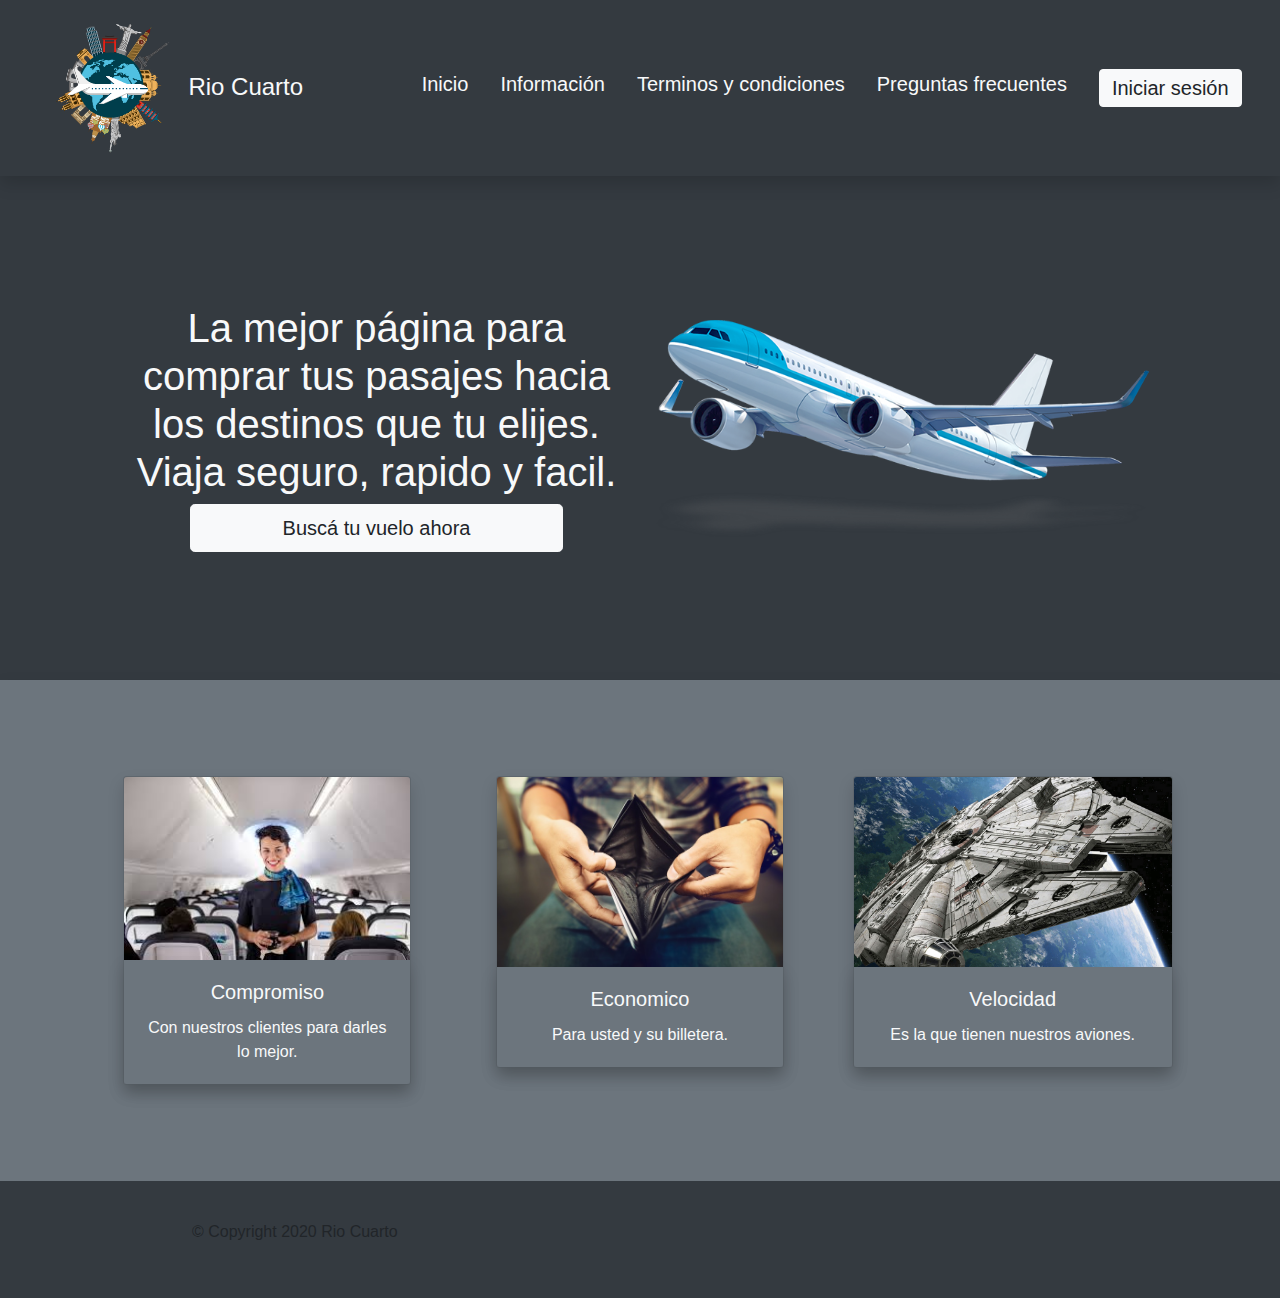
<file: index.html>
<!DOCTYPE html>
<html lang="en">
<head>
    <meta charset="UTF-8">
    <meta name="viewport" content="width=device-width, initial-scale=1.0">
    <!-- Google Fonts -->
    <link href="https://fonts.googleapis.com/css?family=Montserrat:400,900|Ubuntu" rel="stylesheet">
    <!-- Font Awesome -->
    <link rel="stylesheet" href="https://use.fontawesome.com/releases/v5.7.2/css/all.css" integrity="sha384-fnmOCqbTlWIlj8LyTjo7mOUStjsKC4pOpQbqyi7RrhN7udi9RwhKkMHpvLbHG9Sr" crossorigin="anonymous">
    <!-- hoja de estilos, boostra-->
    <link rel="stylesheet" href="https://stackpath.bootstrapcdn.com/bootstrap/4.4.1/css/bootstrap.min.css" integrity="sha384-Vkoo8x4CGsO3+Hhxv8T/Q5PaXtkKtu6ug5TOeNV6gBiFeWPGFN9MuhOf23Q9Ifjh" crossorigin="anonymous">  
    <!--hoja de estilos, personalizada -->
    <link rel="stylesheet" href="css/custom.css">
    <script src="javascript/jquery-3.5.1.min.js"></script>
    <script src="javascript/miprogramacion.js"></script>
    <title>Rio Cuarto </title>
</head>
<body>
  <!--clase navbar de boostrap-->
  <div class="nav-home">
    <nav class="navbar navbar-light bg-dark shadow"> 
      <div class ="d-flex">
        <a href="#"><img id="logo_img" src="images/logo.png"></a>
        <h4 class="text-light my-auto">Rio Cuarto</h4>
      </div>
        <div>
          <ul class="nav justify-content-start">
            <li class="nav-item"> <a id="inicio" href="#" class="nav-link text-light h5">Inicio</a> </li> <!--el text-light cambia el color-->
            <li class="nav-item"> <a href="paginaError.html" target="_blank" class="nav-link text-light h5">Información</a> </li>
            <li class="nav-item"> <a id="tyc" href=# target="" class="nav-link text-light h5">Terminos y condiciones</a> </li>
            <li class="nav-item"> <a id="faqs" href=# target='' class="nav-link text-light h5">Preguntas frecuentes</a> </li>
            <li class="nav-item my-auto pl-3"> <button id="myBtn" type="button" class="btn btn-light"><p class="h5 my-auto">Iniciar sesión</p></button></li>
          </ul>
        </div>
    </nav>  
  <div id="centro" class="bg-dark home">
    <!-- div donde se visualizan los complementos-->
  </div>  
  <!-- services  contenido statico -->
  <div id = centro class="bg-secondary p-5 shadow">
    <div class="row p-5 text-center">
      <div class="col-lg-4">
        <div class="shadow card img-fluid bg-secondary mx-auto" style="width: 18rem;" >
          <img src="images/servicio1.jpeg" class="card-img-top " alt="...">
          <div class="shadow card-body">
            <h5 class="card-title text-light">Compromiso</h5>
            <p class="card-text text-light">Con nuestros clientes para darles lo mejor.</p>
          </div>
        </div>
      </div>

      <div class="col-lg-4">
        <div class="shadow card img-fluid bg-secondary mx-auto" style="width: 18rem;" >
          <img src="images/billetera.png" class="card-img-top " alt="...">
          <div class="shadow card-body">
            <h5 class="card-title text-light">Economico</h5>
            <p class="card-text text-light">Para usted y su billetera.</p>
          </div>
        </div>
      </div>
      <div class="col-lg-4">
        <div class="shadow card img-fluid bg-secondary mx-auto" style="width: 20rem;" >
          <img src="images/milleniumFalcon.png" class="card-img-top " alt="...">
          <div class="shadow card-body">
            <h5 class="card-title text-light">Velocidad</h5>
            <p class="card-text text-light">Es la que tienen nuestros aviones.</p>
          </div>
        </div>
      </div>
    </div>
  </div>
  <footer id="footer" class="bg-dark">
    <span class="my-auto"> <i class="fab fa-twitter media-icon "></i> <i class="fab fa-facebook-f media-icon"></i> <i class="fab fa-instagram media-icon"></i> <i class="fas fa-envelope media-icon"></i></span>
    <p>© Copyright 2020 Rio Cuarto</p>
  </footer>
  <!-- Trigger/Open The Modal -->
  <!-- The Modal -->
  <div id="myModal" class="modal">
    <!-- Modal content -->
    <div class="modal-content modal-sm">
      <span class="cerrar1" style="margin-left: 226px";><i class="fas fa-window-close"></i></span>
      <div class="container login-container">
        <div class="row">
          <div class="col-md login-form-1">
            <h3>Iniciar sesion</h3>
            <div class="form-group">
              <input type="text" class="form-control" placeholder="Your Email *" value="" />
            </div>
            <div class="form-group">
              <input type="password" class="form-control" placeholder="Your Password *" value="" />
            </div>
            <div class="form-group">
              <input type="submit" class="btnSubmit" value="Iniciar session" />
            </div>
            <div class="form-group">
              <a href="#" class="btnForgetPwd">Registrate aca</a>
            </div>       
          </div>
        </div>
      </div>
    </div>
  </div>
</div>


  <script src=javascript/login.js></script>
  <!-- Optional JavaScript -->
  <!-- jQuery first, then Popper.js, then Bootstrap JS -->
  

</body>
</html>
</file>
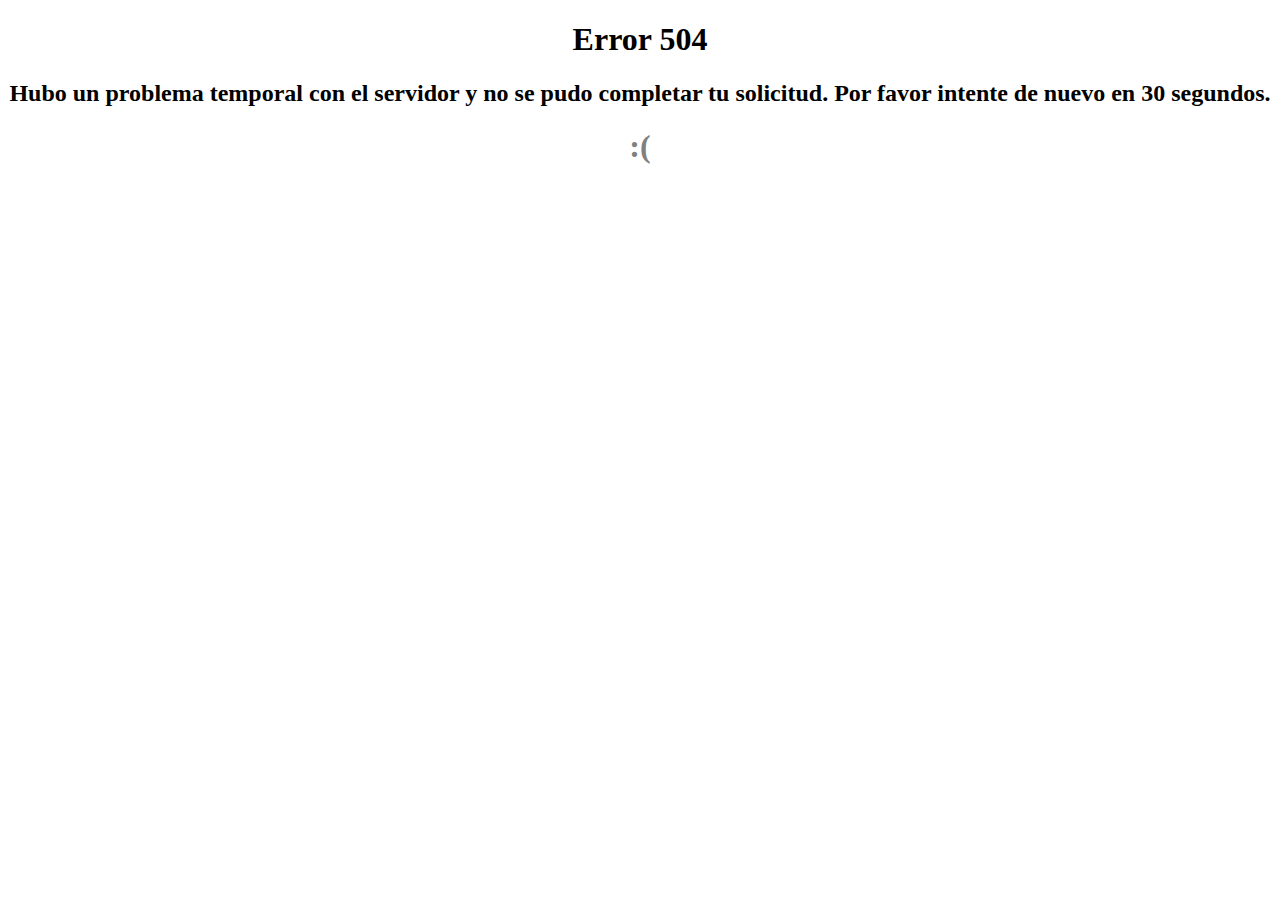
<file: paginaError.html>
<!DOCTYPE html>
<html>
	<head>
		<title></title>
	</head>
	<body class= >
		<div class=>
			<h1 style="text-align: center;">Error 504</h1>
			<h2 style="text-align: center;">Hubo un problema temporal con el servidor y no se pudo completar tu solicitud. Por favor intente de nuevo en 30 segundos.</h2>
			<h1 style="color: gray;text-align: center;">:(</h1>
		</div>
	</body>
</html>
</file>
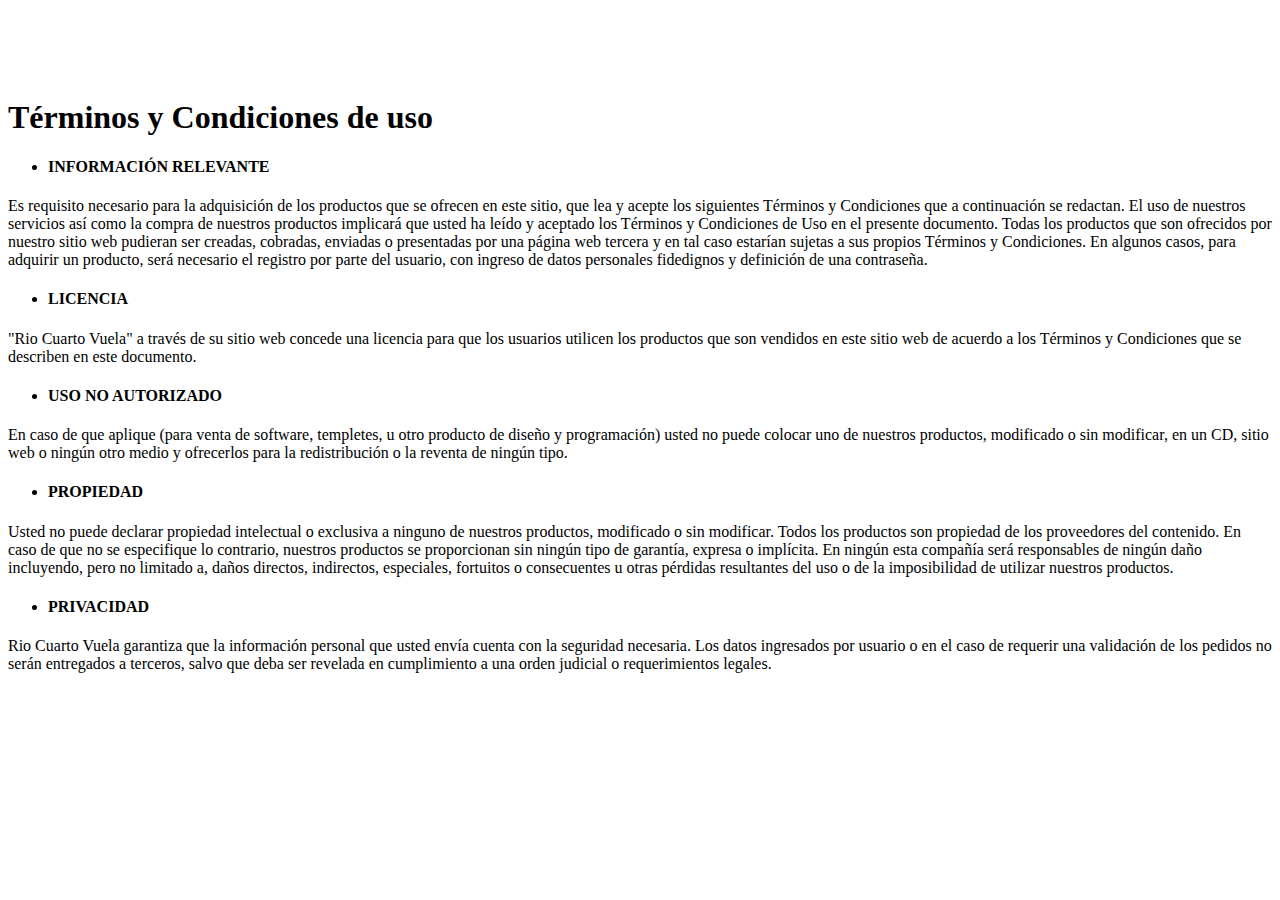
<file: paginaTermCond.html>
<title>Terminos y condiciones</title>
  </head>
  <body>
		<div class="bg-dark home" style= "padding-top: 70px">
			<div class="alinearCentro bordeNegro bg-primary" style="margin-top: 0px;">
				<h1 class="text-center font-weight-bold-primary">Términos y Condiciones de uso</h1>
		
				<ul><li><h4 class="font-weight-bold">INFORMACIÓN RELEVANTE</h4></li></ul>
				<div class="container-fluid">
					<p>Es requisito necesario para la adquisición de los productos que se ofrecen en este sitio, que lea y acepte los siguientes Términos y Condiciones que a continuación se redactan. El uso de nuestros servicios así como la compra de nuestros productos implicará que usted ha leído y aceptado los Términos y Condiciones de Uso en el presente documento. Todas los productos  que son ofrecidos por nuestro sitio web pudieran ser creadas, cobradas, enviadas o presentadas por una página web tercera y en tal caso estarían sujetas a sus propios Términos y Condiciones. En algunos casos, para adquirir un producto, será necesario el registro por parte del usuario, con ingreso de datos personales fidedignos y definición de una contraseña.
					</p>
				</div>
				<ul><li><h4 class="font-weight-bold">LICENCIA</h4></li></ul>
				<div class="container-fluid">
					<p>"Rio Cuarto Vuela" a través de su sitio web concede una licencia para que los usuarios utilicen  los productos que son vendidos en este sitio web de acuerdo a los Términos y Condiciones que se describen en este documento.</p>
				</div>
				<ul><li><h4 class="font-weight-bold">USO NO AUTORIZADO</h4></li></ul>
				<div class="container-fluid">
					<p>En caso de que aplique (para venta de software, templetes, u otro producto de diseño y programación) usted no puede colocar uno de nuestros productos, modificado o sin modificar, en un CD, sitio web o ningún otro medio y ofrecerlos para la redistribución o la reventa de ningún tipo.</p>
				</div>
				<ul><li><h4 class="font-weight-bold">PROPIEDAD</h4></li></ul>
				<div class="container-fluid">
					<p>Usted no puede declarar propiedad intelectual o exclusiva a ninguno de nuestros productos, modificado o sin modificar. Todos los productos son propiedad  de los proveedores del contenido. En caso de que no se especifique lo contrario, nuestros productos se proporcionan  sin ningún tipo de garantía, expresa o implícita. En ningún esta compañía será  responsables de ningún daño incluyendo, pero no limitado a, daños directos, indirectos, especiales, fortuitos o consecuentes u otras pérdidas resultantes del uso o de la imposibilidad de utilizar nuestros productos.</p>
				</div>
				<ul><li><h4 class="font-weight-bold">PRIVACIDAD</h4></li></ul>
				<div class="container-fluid">
					<p> Rio Cuarto Vuela garantiza que la información personal que usted envía cuenta con la seguridad necesaria. Los datos ingresados por usuario o en el caso de requerir una validación de los pedidos no serán entregados a terceros, salvo que deba ser revelada en cumplimiento a una orden judicial o requerimientos legales.</p>
				</div>
			</div>
			</div>
		  </div>
  </body>
</html>
</file>
<file: css/custom.css>
.navbar-custom {
    background-color: greenyellow;
}
.producto1{
    text-align: center;
  }

.add-vertically{
    display:inline-block;
}

.title{
    padding: 0% 10%;
}

.img-box img{
    -moz-transform: scaleX(-1);
    -o-transform: scaleX(-1);
    -webkit-transform: scaleX(-1);
    transform: scaleX(-1);
    filter: FlipH;
    -ms-filter: "FlipH";
}

#logo_img{
    max-width: 150px;
}

.img-box{
    text-align: right;
}
.home{
    padding: 10% 10%;
}

.navbar{
    padding: 1% 3% 1% 3%;
}

#footer {
    padding: 3% 15%;
}
/* The Modal (background) */
.modal {
    display: none; /* Hidden by default */
    position: fixed; /* Stay in place */
    z-index: 1; /* Sit on top */
    left: 0;
    top: 0;
    width: 100%; /* Full width */
    height: 100%; /* Full height */
    overflow: auto; /* Enable scroll if needed */
    background-color: rgb(0,0,0); /* Fallback color */
    background-color: rgba(0,0,0,0.4); /* Black w/ opacity */
  }

  
  /* Modal Content/Box */
  .modal-content {
    background-color: #fefefe;
    margin: 15% auto; /* 15% from the top and centered */
    padding: 20px;
    border: 1px solid #888;
    width: 80%; /* Could be more or less, depending on screen size */
  }
  
  /* The Close Button */
  .close {
    color: #aaa;
    float: right;
    font-size: 28px;
    font-weight: bold;
  }
  
  .close:hover,
  .close:focus {
    color: black;
    text-decoration: none;
    cursor: pointer;
  }
  .alinearCentro {
    margin-top: 150px;
}
.bordeNegro {
    border-style: solid;
    border-color: black;
    
}
.faqHeader {
    font-size: 27px;
    margin: 20px;
}

.panel-heading [data-toggle="collapse"]:after {
    font-family: 'Glyphicons Halflings';
    content: "e072"; /* "play" icon */
    float: right;
    color: #F58723;
    font-size: 18px;
    line-height: 22px;
    /* rotate "play" icon from > (right arrow) to down arrow */
    -webkit-transform: rotate(-90deg);
    -moz-transform: rotate(-90deg);
    -ms-transform: rotate(-90deg);
    -o-transform: rotate(-90deg);
    transform: rotate(-90deg);
}

    .panel-heading [data-toggle="collapse"].collapsed:after {
        /* rotate "play" icon from > (right arrow) to ^ (up arrow) */
        -webkit-transform: rotate(90deg);
        -moz-transform: rotate(90deg);
        -ms-transform: rotate(90deg);
        -o-transform: rotate(90deg);
        transform: rotate(90deg);
        color: #454444;
    }
</file>
